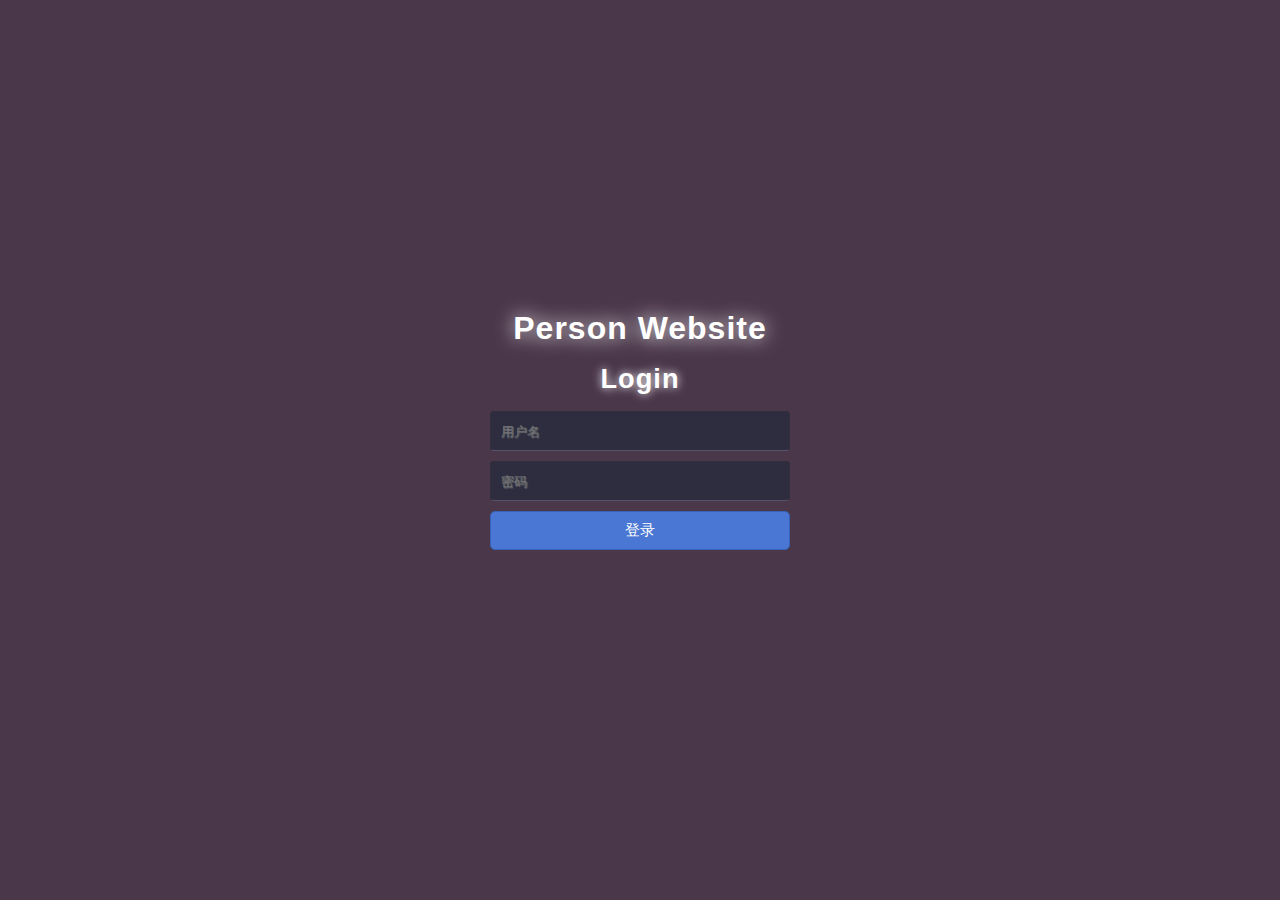
<file: templates/login.html>
<!DOCTYPE html>
<html lang="en"; chaset="utf-8">
<head>
    <meta charset="UTF-8">
    <title>Login</title>
    <link rel="stylesheet" type="text/css" href="../static/assets/css/Login.css"/>
</head>
<body>
    <div id="login">
        <h1>Person Website</h1>
        <h2>Login</h2>
        <form action="/login" method="post">
            <input type="text" required="required" placeholder="用户名" name="username"></input>
            <input type="password" required="required" placeholder="密码" name="password"></input>
            <button class="but" type="submit">登录</button>
        </form>
    </div>
</body>
</html>
</file>
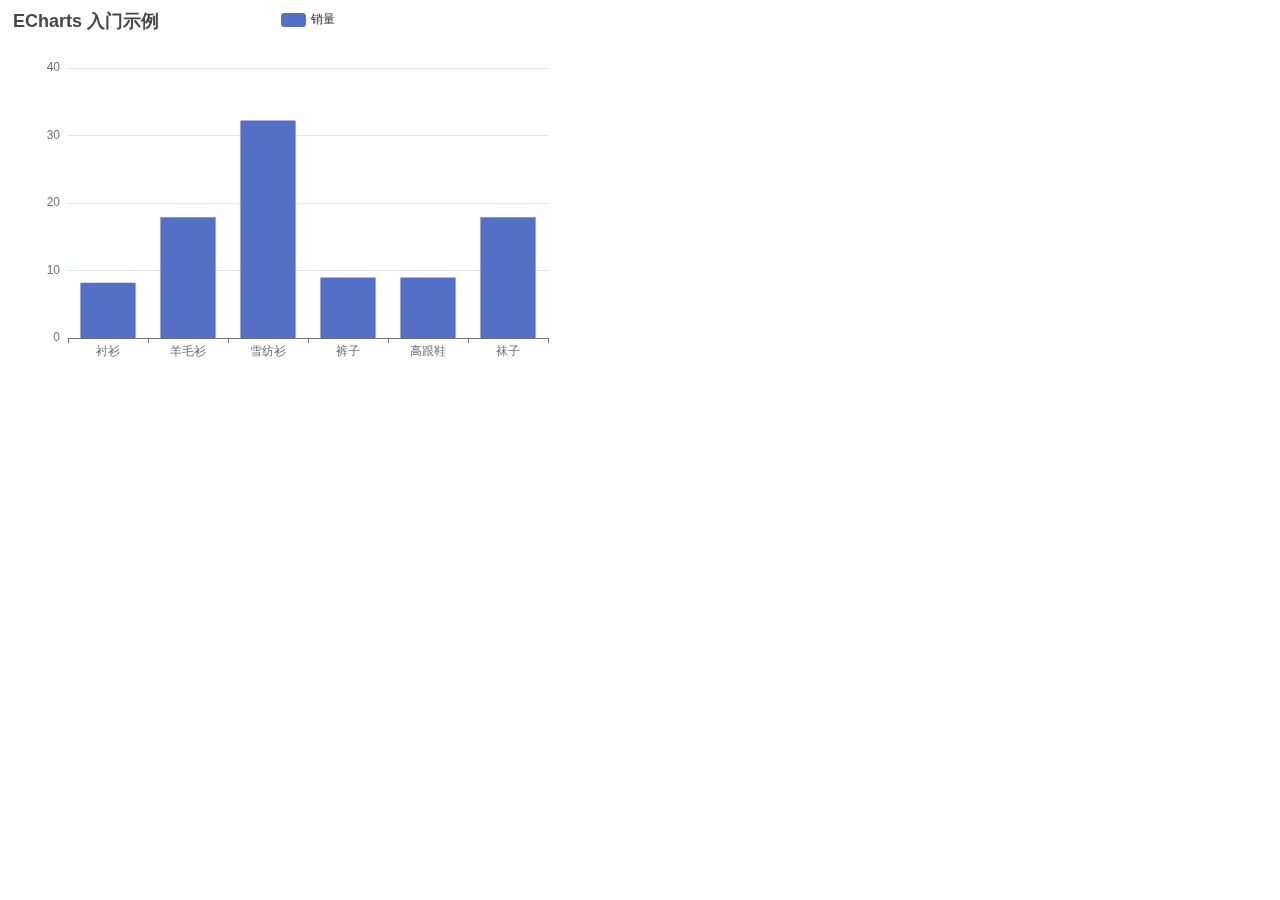
<file: templates/test/testEcharts.html>
<!DOCTYPE html>
<html>
<head>
    <meta charset="utf-8">
    <title>ECharts</title>
    <!-- 引入 echarts.js -->
    <script src="echarts.min.js"></script>
</head>
<body>
    <!-- 为ECharts准备一个具备大小（宽高）的Dom -->
    <div id="main" style="width: 600px;height:400px;"></div>
    <script type="text/javascript">
        // 基于准备好的dom，初始化echarts实例
        var myChart = echarts.init(document.getElementById('main'));

        // 指定图表的配置项和数据
        var option = {
            title: {
                text: 'ECharts 入门示例'
            },
            tooltip: {},
            legend: {
                data:['销量']
            },
            xAxis: {
                data: ["衬衫","羊毛衫","雪纺衫","裤子","高跟鞋","袜子"]
            },
            yAxis: {},
            series: [{
                name: '销量',
                type: 'bar',
                data: [9.15, 20, 36, 10, 10, 20]
            }]
        };

        // 使用刚指定的配置项和数据显示图表。
        myChart.setOption(option);
    </script>
</body>
</html>
</file>
<file: static/assets/css/Login.css>
html{
    width: 100%;
    height: 100%;
    overflow: hidden;
    font-style: normal;
}
body{
    width: 100%;
    height: 100%;
    font-family: 'Open Sans',sans-serif;
    margin: 0;
    background-color: #4A374A;
}
#login{
    position: absolute;
    top: 50%;
    left:50%;
    margin: -150px 0 0 -150px;
    width: 300px;
    height: 300px;
}
#login h1{
    color: #fff;
    text-shadow:0 0 20px;
    letter-spacing: 1px;
    text-align: center;
}
#login h2{
    color: #fff;
    text-shadow:0 0 10px;
    letter-spacing: 1px;
    text-align: center;
}
h1{
    font-size: 2em;
    margin: 0.3em 0;
}
h2{
    font-size: 1.7em;
    margin: 0.6em 0;
}
input{
    width: 278px;
    height: 18px;
    margin-bottom: 10px;
    outline: none;
    padding: 10px;
    font-size: 13px;
    color: #fff;
    text-shadow:1px 1px 1px;
    border-top: 1px solid #312E3D;
    border-left: 1px solid #312E3D;
    border-right: 1px solid #312E3D;
    border-bottom: 1px solid #56536A;
    border-radius: 4px;
    background-color: #2D2D3F;
}
.but{
    width: 300px;
    min-height: 20px;
    display: block;
    background-color: #4a77d4;
    border: 1px solid #3762bc;
    color: #fff;
    padding: 9px 14px;
    font-size: 15px;
    line-height: normal;
    border-radius: 5px;
    margin: 0;
}
</file>
